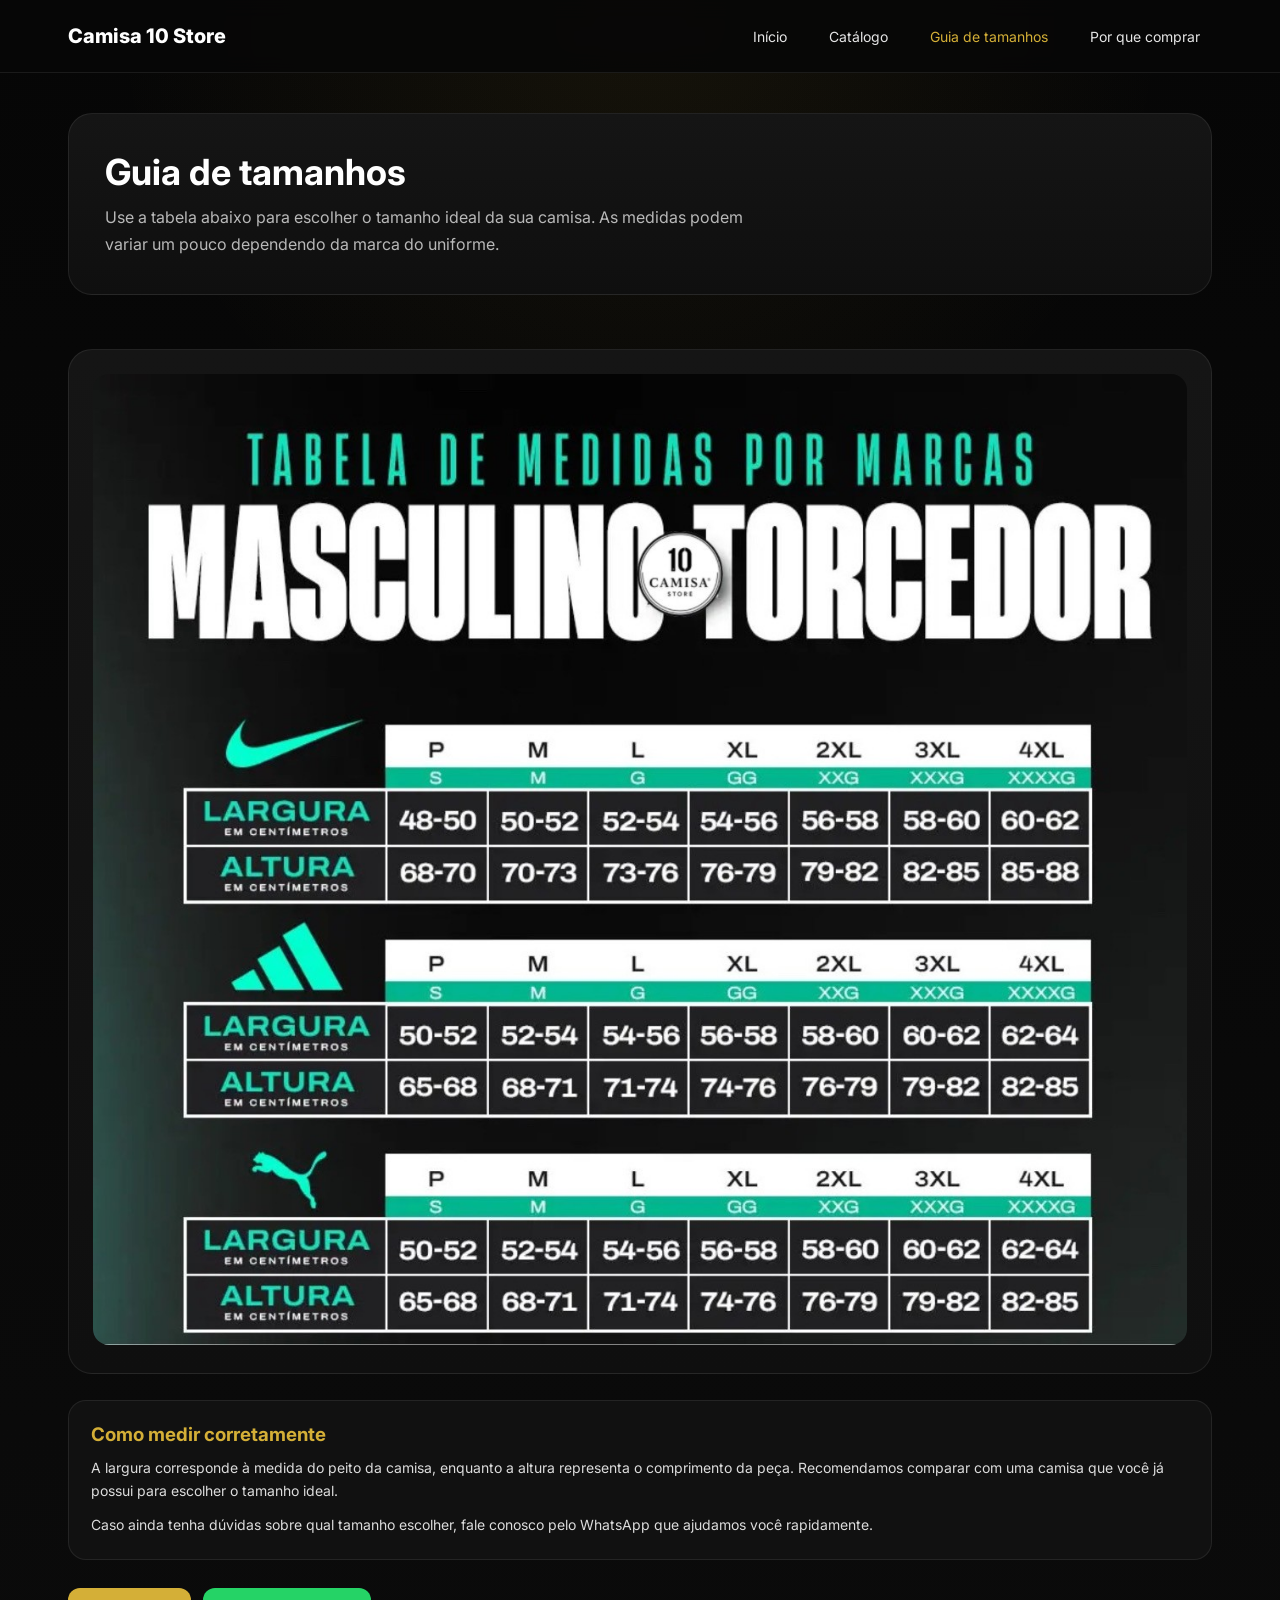
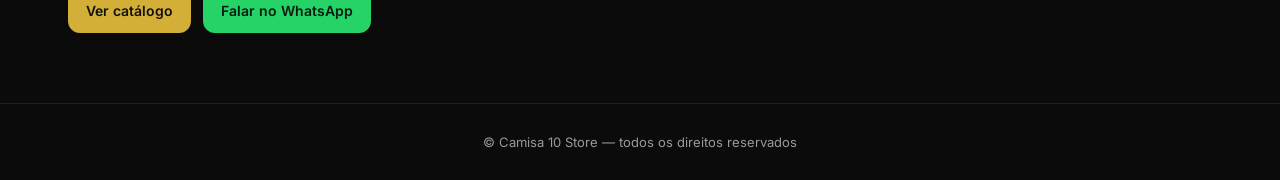
<file: guia-tamanhos.html>
<!DOCTYPE html>
<html lang="pt-BR">
<head>
<meta charset="UTF-8">
<meta name="viewport" content="width=device-width, initial-scale=1.0">

<title>Guia de Tamanhos | Camisa 10 Store</title>
<meta name="description" content="Confira o guia de tamanhos das camisas disponíveis na Camisa 10 Store." />

<link href="https://fonts.googleapis.com/css2?family=Inter:wght@400;500;600;700;800&display=swap" rel="stylesheet">

<style>

*{
margin:0;
padding:0;
box-sizing:border-box;
}

:root{
--bg:#070707;
--card:#141414;
--text:#ffffff;
--muted:#b8b8b8;
--gold:#d4af37;
--green:#25d366;
--border:rgba(255,255,255,0.08);
--container:1180px;
}

body{
font-family:Inter, Arial, Helvetica, sans-serif;
background:
radial-gradient(circle at top, rgba(212,175,55,0.08), transparent 28%),
linear-gradient(180deg,#060606 0%,#0b0b0b 100%);
color:var(--text);
}

a{
text-decoration:none;
color:inherit;
}

.container{
max-width:var(--container);
margin:auto;
padding:0 18px;
}

.header{
position:sticky;
top:0;
background:rgba(7,7,7,0.9);
backdrop-filter:blur(10px);
border-bottom:1px solid var(--border);
z-index:100;
}

.header-inner{
display:flex;
align-items:center;
justify-content:space-between;
min-height:72px;
}

.brand{
font-weight:800;
font-size:20px;
color:white;
}

.nav{
display:flex;
gap:18px;
flex-wrap:wrap;
}

.nav a{
color:#e5e5e5;
font-size:14px;
padding:8px 12px;
border-radius:8px;
transition:0.2s;
}

.nav a:hover{
background:#1b1b1b;
}

.nav a.active{
color:var(--gold);
}

.page-hero{
padding:40px 0 24px;
}

.hero-card{
background:linear-gradient(180deg,#151515,#0f0f0f);
border:1px solid var(--border);
border-radius:24px;
padding:36px;
}

.hero-card h1{
font-size:36px;
margin-bottom:10px;
}

.hero-card p{
color:var(--muted);
line-height:1.7;
max-width:680px;
}

.section{
padding:30px 0;
}

.guide-card{
background:linear-gradient(180deg,#151515,#0f0f0f);
border:1px solid var(--border);
border-radius:24px;
padding:24px;
text-align:center;
}

.guide-card img{
width:100%;
border-radius:16px;
}

.info-box{
margin-top:26px;
background:#111;
border:1px solid var(--border);
border-radius:18px;
padding:22px;
text-align:left;
}

.info-box h3{
color:var(--gold);
margin-bottom:10px;
}

.info-box p{
color:#dcdcdc;
line-height:1.7;
font-size:14px;
}

.cta{
margin-top:28px;
display:flex;
gap:12px;
flex-wrap:wrap;
}

.btn{
padding:14px 18px;
border-radius:12px;
font-weight:600;
border:none;
cursor:pointer;
font-size:14px;
}

.btn-catalogo{
background:var(--gold);
color:#111;
}

.btn-whatsapp{
background:var(--green);
color:#081b0f;
}

.footer{
margin-top:40px;
border-top:1px solid var(--border);
padding:30px 0;
text-align:center;
color:#9a9a9a;
font-size:13px;
}

@media(max-width:768px){

.hero-card h1{
font-size:28px;
}

}

</style>
</head>

<body>

<header class="header">
<div class="container header-inner">

<a href="index.html" class="brand">
Camisa 10 Store
</a>

<nav class="nav">
<a href="index.html">Início</a>
<a href="catalogo.html">Catálogo</a>
<a href="guia-tamanhos.html" class="active">Guia de tamanhos</a>
<a href="porque-comprar.html">Por que comprar</a>
</nav>

</div>
</header>


<section class="page-hero">
<div class="container">

<div class="hero-card">
<h1>Guia de tamanhos</h1>

<p>
Use a tabela abaixo para escolher o tamanho ideal da sua camisa.
As medidas podem variar um pouco dependendo da marca do uniforme.
</p>

</div>

</div>
</section>


<section class="section">
<div class="container">

<div class="guide-card">

<img src="tabela-tamanho.jpg" alt="Tabela de tamanhos camisas">

</div>

<div class="info-box">

<h3>Como medir corretamente</h3>

<p>
A largura corresponde à medida do peito da camisa, enquanto a altura representa o comprimento da peça.
Recomendamos comparar com uma camisa que você já possui para escolher o tamanho ideal.
</p>

<p style="margin-top:10px;">
Caso ainda tenha dúvidas sobre qual tamanho escolher, fale conosco pelo WhatsApp que ajudamos você rapidamente.
</p>

</div>

<div class="cta">

<a href="catalogo.html" class="btn btn-catalogo">
Ver catálogo
</a>

<a href="https://wa.me/5597981098445" class="btn btn-whatsapp" target="_blank">
Falar no WhatsApp
</a>

</div>

</div>
</section>


<footer class="footer">
<div class="container">
© Camisa 10 Store — todos os direitos reservados
</div>
</footer>

</body>
</html>
</file>
